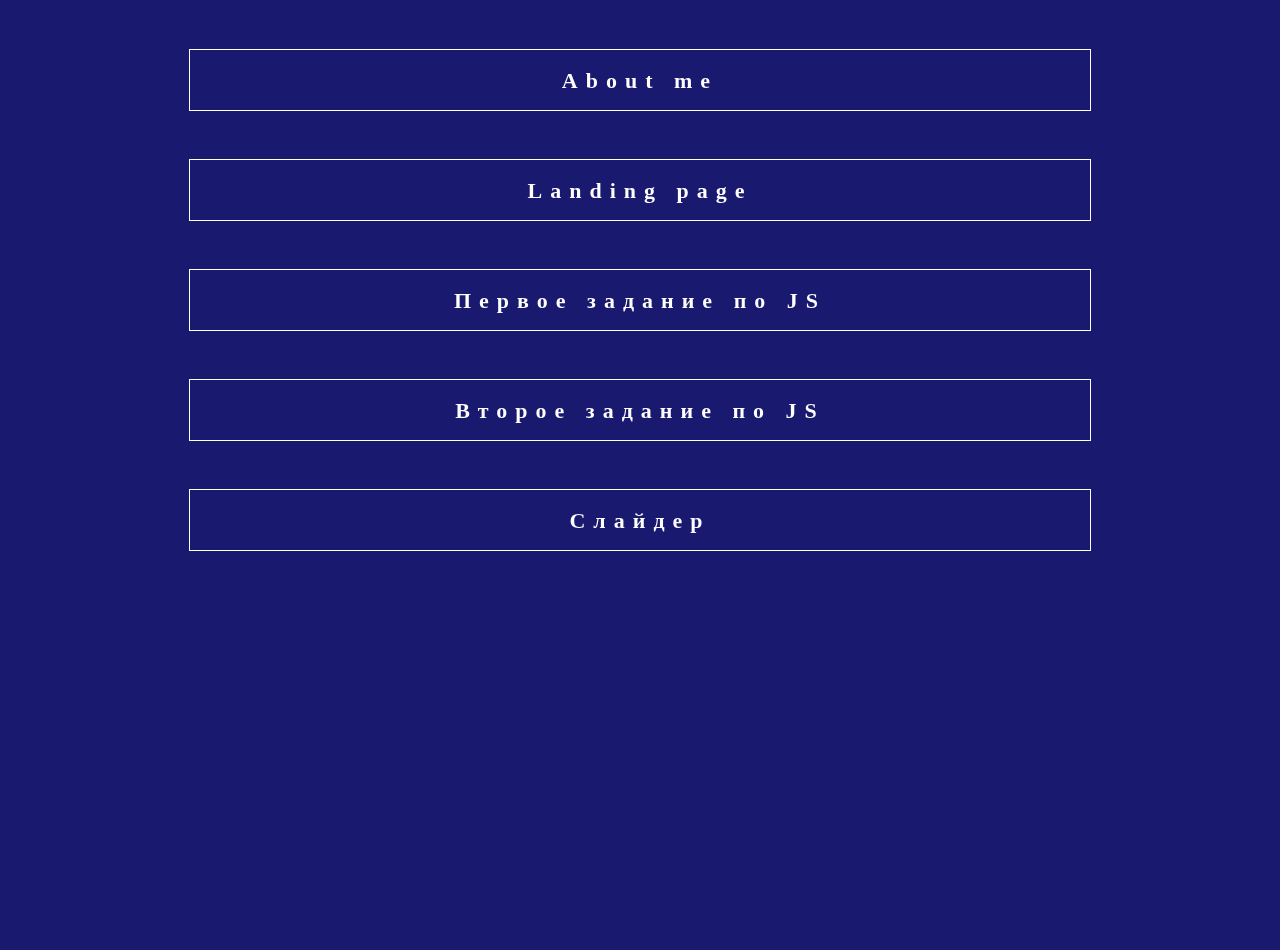
<file: index.html>
<head>
	<meta charset="utf-8"/>
	<title>Titul Page

	</title>
	<link rel="stylesheet" href="style.css">
	<meta name="viewport" content="width=device-width, initial-scale=1.0">
</head>
	<body>
		
		<div class = "source">
			<a href = "task1/index.php">About me</a>
		</div>
		<div class = "source">	
			<a href = "task2/index.html">Landing page </a>
		</div>
		<div class = "source">
			<a href="taskjs/index.html">Первое задание по JS</a>
		</div>
		<div class = "source">
			<a href="taskjs2/index.html"> Второе задание по JS</a>
		</div>
		<div class="source">
			<a href="taskslider/index.html"> Слайдер</a>
		</div>
		
</body>
</file>
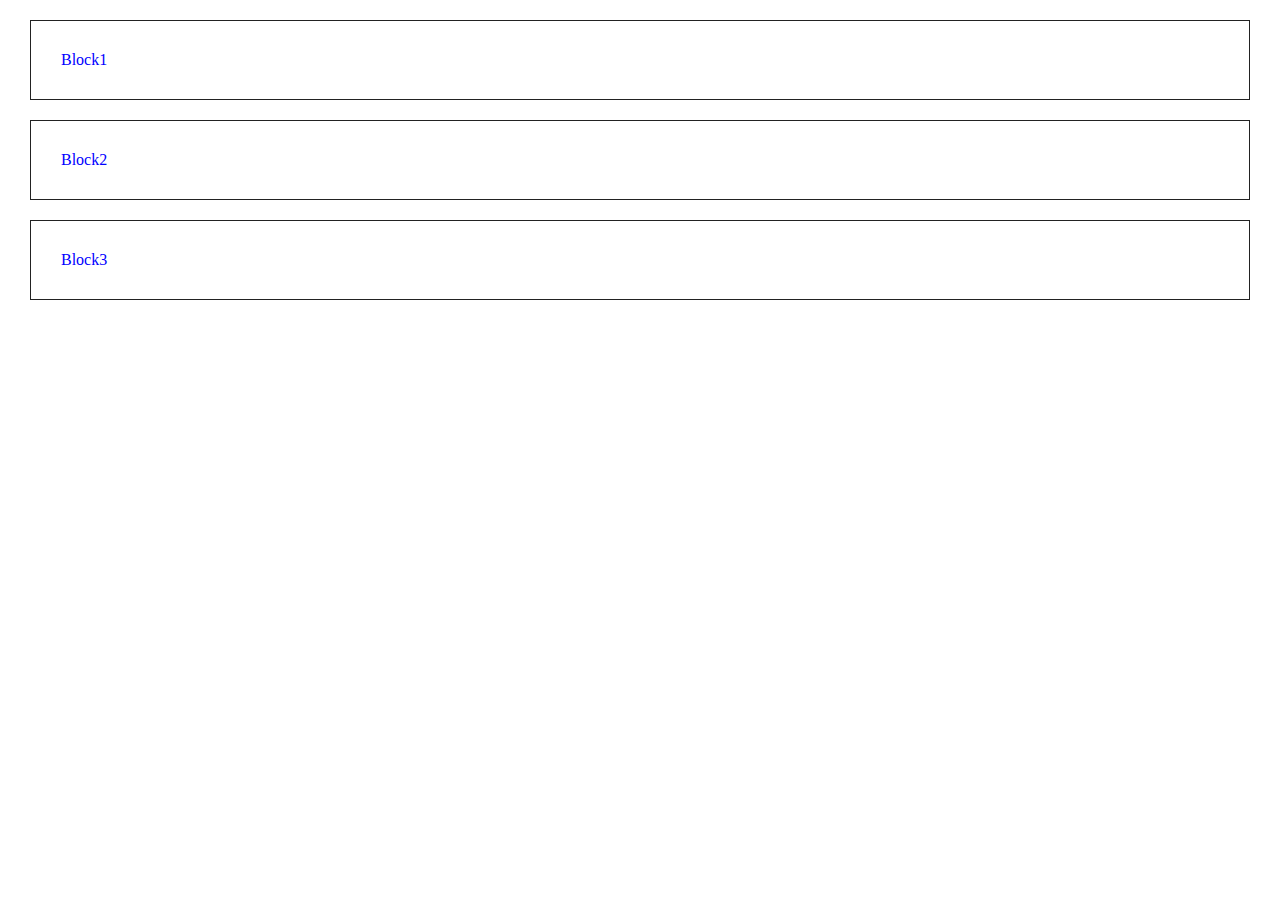
<file: rabota1/index.html>
<!DOCTYPE html>

<html>
	<head>
        <meta charset="utf-8"/>
		<title>Hello world!</title>
		<link rel="stylesheet" href="style.css">
	</head>
<body>
<div> Block1  </div>
<div> Block2  </div>
<div> Block3  </div>
</body>

</html>
</file>
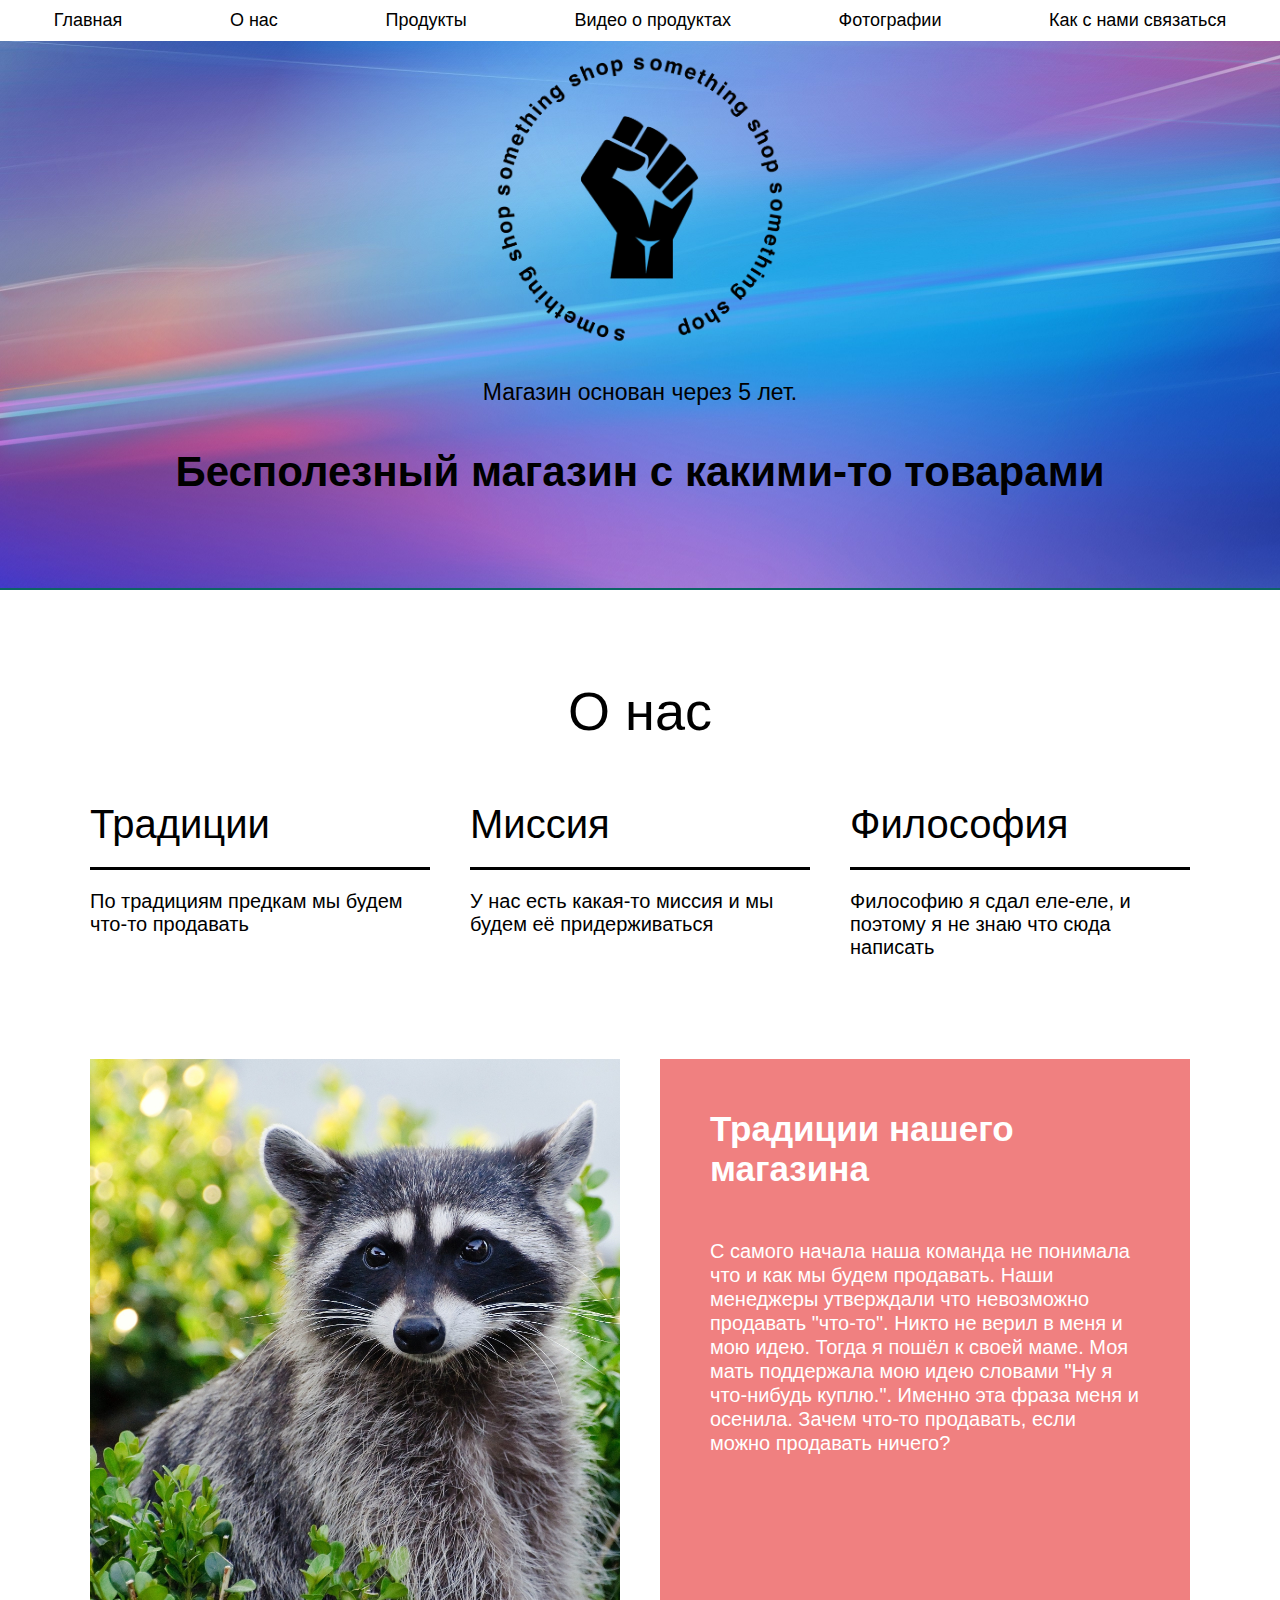
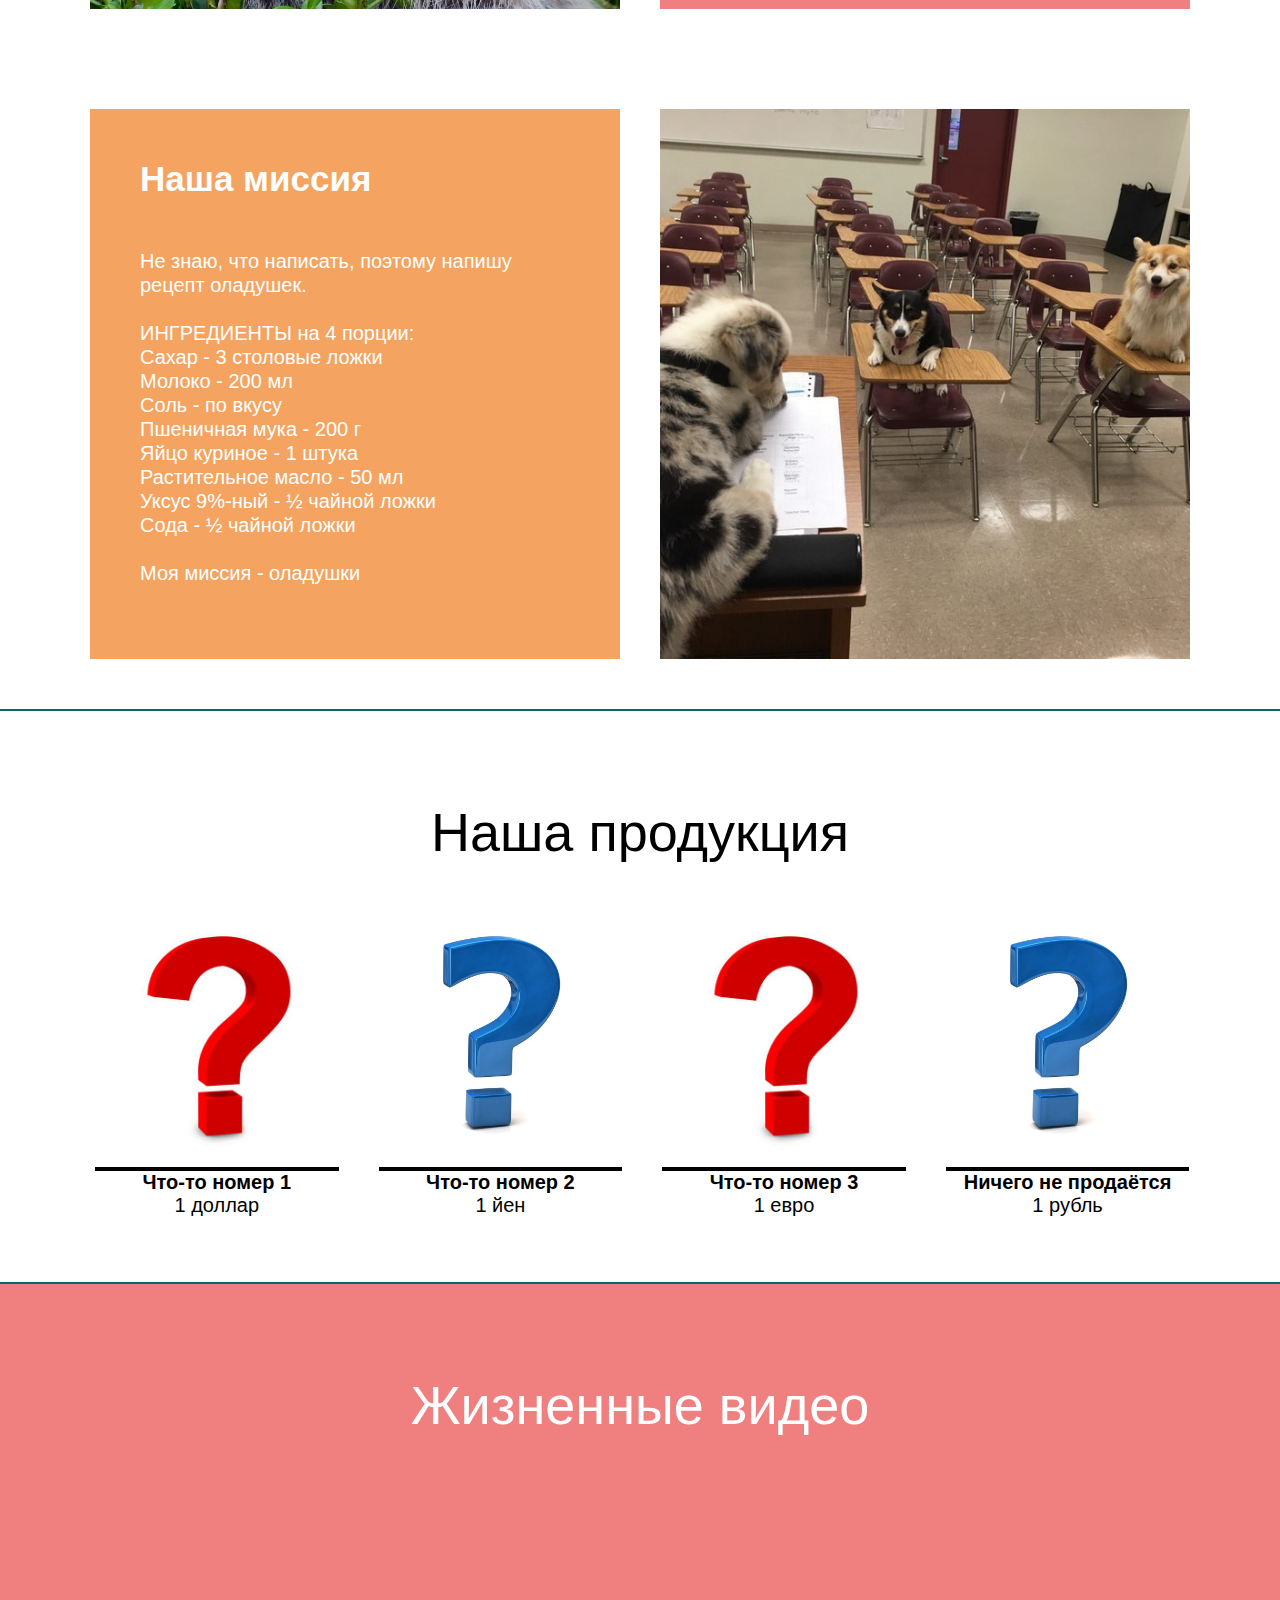
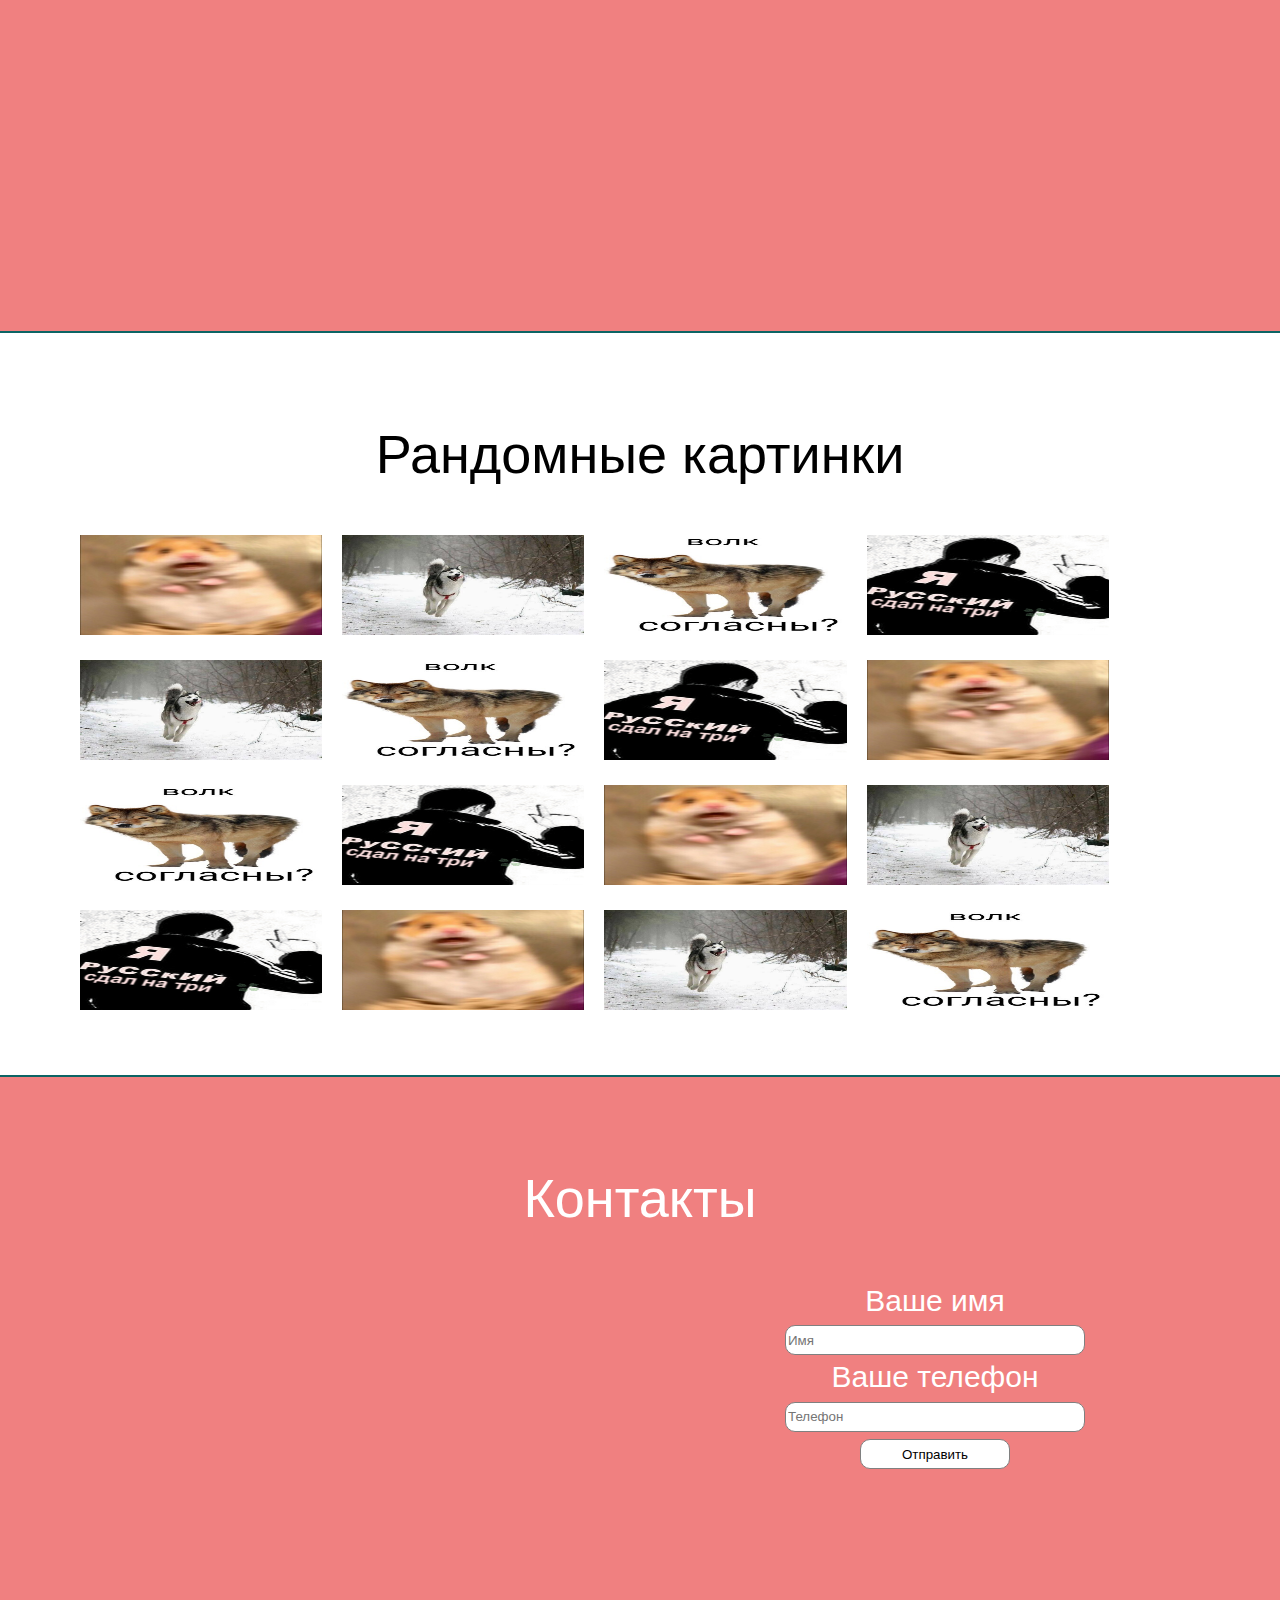
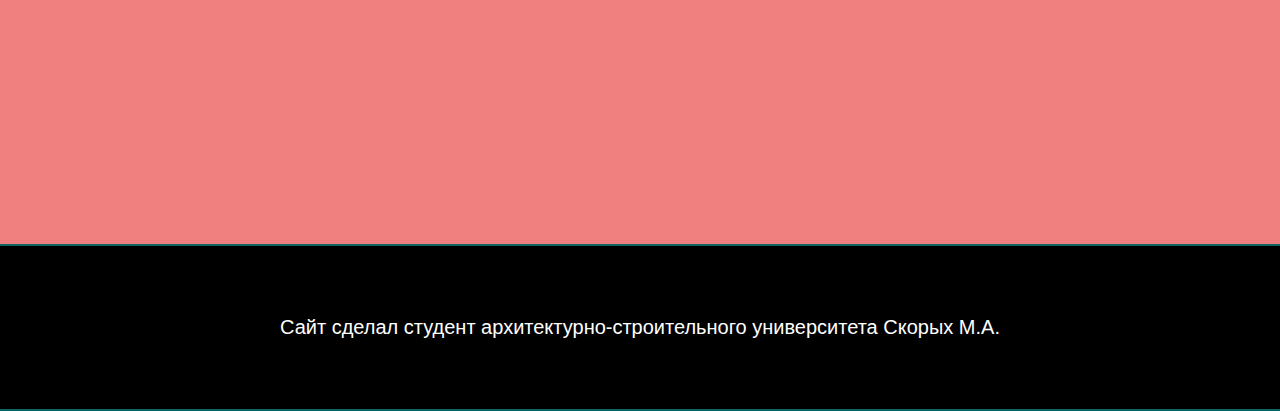
<file: task2/index.html>
<!DOCTYPE html>

<html>
	<head>
        <meta charset="utf-8"/>
		<title>Сайт по продаже чего-то</title>
		<link rel="stylesheet" href="style.css">
        <meta name="viewport" content="width=device-width, initial-scale=1.0">

	</head>
<body>
    <div class="menu">
        <div class="body_element">
            <ul class="list_menu">
                
                <li><a class="menu__link" href="#main"> Главная </a></li>
                <li><a class="menu__link" href="#about"> О нас </a></li>
                <li><a class="menu__link" href="#prod"> Продукты </a></li>
                <li><a class="menu__link" href="#video"> Видео о продуктах </a></li>
                <li><a class="menu__link" href="#images"> Фотографии </a></li>
                <li><a class="menu__link" href="#contacts"> Как с нами связаться </a></li>
                
            </ul>
            <div class="burger__menu"></div> 
           
          
        </div>
    </div>
    <div class="section main" id="main">
        <div class="body_element">
            <div class="logo">
                <img src="img/logo.png">

            </div>
            <div class="teaser">
                <p>
                    Магазин основан через 5 лет.
                </p>
            </div>
            <div class="motto">
                <p>
                    Бесполезный магазин с какими-то товарами
                </p>
            </div>
        </div>
    </div>
    <div class="section about" id="about">
        <div class="body_element">
            <p class="p_header">
                О нас
            </p>
            <div class="teaser_about">
                <div class="t_about"> 
                    <div class="t_about_header">
                        Традиции
                    </div>
                    <div class="t_about_text">
                        По традициям предкам мы будем что-то продавать
                    </div>
                </div>
                <div class="t_about"> 
                    <div class="t_about_header">
                        Миссия
                    </div>
                    <div class="t_about_text">
                        У нас есть какая-то миссия и мы будем её придерживаться
                    </div>
                </div>
                <div class="t_about"> 
                    <div class="t_about_header">
                        Философия
                    </div>
                    <div class="t_about_text">
                        Философию я сдал еле-еле, и поэтому я не знаю что сюда написать
                    </div>
                </div>

                <div class="clearBoth"></div>
            </div>
            <div class="tradition">
                 <div class="t_tradition">
                    <div class="img_tradition"></div>   
                </div>
                 <div class="t_tradition">
                    <div class="tra_about_header">
                        Традиции нашего магазина
                    </div>
                    <div class="tra_about_text">
                       С самого начала наша команда не понимала что и как мы будем продавать. Наши менеджеры утверждали что невозможно продавать "что-то". Никто не верил в меня и мою идею. Тогда я пошёл к своей маме. Моя мать поддержала мою идею словами "Ну я что-нибудь куплю.". Именно эта фраза меня и осенила. Зачем что-то продавать, если можно продавать ничего?
                    </div>
                </div>
                <div class="clearBoth"></div>
            </div>
            <div class="mission">
                
                <div class="t_mission">
                   <div class="mis_about_header">
                       Наша миссия
                   </div>
                   <div class="mis_about_text">
                    Не знаю, что написать, поэтому напишу рецепт оладушек.</br></br>

                    ИНГРЕДИЕНТЫ на 4 порции:</br>
                    Сахар - 3 столовые ложки</br>
                    Молоко - 200 мл</br>
                    Соль - по вкусу</br>
                    Пшеничная мука - 200 г</br>
                    Яйцо куриное - 1 штука</br>
                    Растительное масло - 50 мл</br>
                    Уксус 9%-ный - ½ чайной ложки</br>
                    Сода - ½ чайной ложки</br>
                </br>
                Моя миссия - оладушки
                   </div>
               </div>
               <div class="t_mission">
                    <div class="img_mission"></div>   
               </div>
               <div class="clearBoth"></div>
           </div>
        </div>
    </div>
    <div class="section product" id="prod">
        <div class="body_element">
            <p class="p_header">
                Наша продукция
            </p>
            <div class="product_element">
                <div class="prod_img">
                    <img src="img/vopros1.jpg">
                </div>
                <div class="name">
                    Что-то номер 1
                </div>
                <div class="price">
                    1 доллар
                </div>
            </div>
            <div class="product_element">
                <div class="prod_img">
                    <img src="img/vopros2.jpg">
                </div>
                <div class="name">
                    Что-то номер 2
                </div>
                <div class="price">
                    1 йен
                </div>
            </div>
            <div class="product_element">
                <div class="prod_img">
                    <img src="img/vopros1.jpg">
                </div>
                <div class="name">
                    Что-то номер 3
                </div>
                <div class="price">
                    1 евро
                </div>
            </div>
            <div class="product_element">
                <div class="prod_img">
                    <img src="img/vopros2.jpg">
                </div>
                <div class="name">
                    Ничего не продаётся
                </div>
                <div class="price">
                    1 рубль
                </div>
            </div>
            <div class="clearBoth"></div>
        </div>
    </div>
    <div class="section video bg_orange text_color_white" id="video">
        <div class="body_element">
            <p class="p_header">
                Жизненные видео
            </p>
            <iframe width="750" height="400" src="https://www.youtube.com/embed/is-zjIqbyjU?controls=0" title="YouTube video player" frameborder="0" allow="accelerometer; autoplay; clipboard-write; encrypted-media; gyroscope; picture-in-picture" allowfullscreen></iframe>
        </div>
    </div>
    <div class="section images" id="images">
        <div class="body_element">
            <p class="p_header">
                Рандомные картинки
            </p>
            <div class="collection_image">
                <img src="img/homyak.jpg">
            </div>
            <div class="collection_image">
                <img src="img/husky.jpg"> 
            </div>
            <div class="collection_image">
                <img src="img/volk.jpg">
            </div>
            <div class="collection_image">
                <img src="img/mems.jpg">
            </div>
            <div class="collection_image">
                <img src="img/husky.jpg"> 
            </div>
            <div class="collection_image">
                <img src="img/volk.jpg"> 
            </div>
            <div class="collection_image">
                <img src="img/mems.jpg">
            </div>
            <div class="collection_image">
                <img src="img/homyak.jpg">
            </div>
            <div class="collection_image">
                <img src="img/volk.jpg">
            </div>
            <div class="collection_image">
                <img src="img/mems.jpg"> 
            </div>
            <div class="collection_image">
                <img src="img/homyak.jpg">
            </div>
            <div class="collection_image">
                <img src="img/husky.jpg">
            </div>
            <div class="collection_image">
                <img src="img/mems.jpg"> 
            </div>
            <div class="collection_image">
                <img src="img/homyak.jpg"> 
            </div>
            <div class="collection_image">
                <img src="img/husky.jpg">
            </div>
            <div class="collection_image">
                <img src="img/volk.jpg">
            </div>
            <div class="clearBoth"></div>
        </div>
    </div>
    <div class="section contacts bg_orange text_color_white" id="contacts">
        <div class="body_element">
            <p class="p_header">
                Контакты
            </p>
            <div class="map">
                <iframe src="https://yandex.ru/map-widget/v1/?um=constructor%3Adfb75f6fa51fe027939c135b833d2ece4092674d813e3fca7cf6bc10efcfee56&amp;source=constructor" width="100%" height="500" frameborder="0"></iframe>
            </div>
            <div class="form">
                <form>
                    <label for="input_name">
                        Ваше имя
                    </label>
                    <input type="text" value="" placeholder="Имя" name="name" id="input_name">
                    
                    <label for="input_phone">
                        Ваше телефон
                    </label>
                    <input type="tel" value="" placeholder="Телефон" name="phone" id="input_phone"><br/>
                    <button> Отправить</button>
                </form>
            </div>
            <div class="clearBoth"></div>
        </div>
    </div>
    <div class="section footer" id="footer">
        <div class="body_element">
            <p class="skorykh">
                Сайт сделал студент архитектурно-строительного университета Скорых М.А.
            </p>
        </div>
    </div>
    <script src="https://code.jquery.com/jquery-3.6.0.min.js"></script>
    <script src="burger_menu.js"></script>
</body>

</html>
</file>
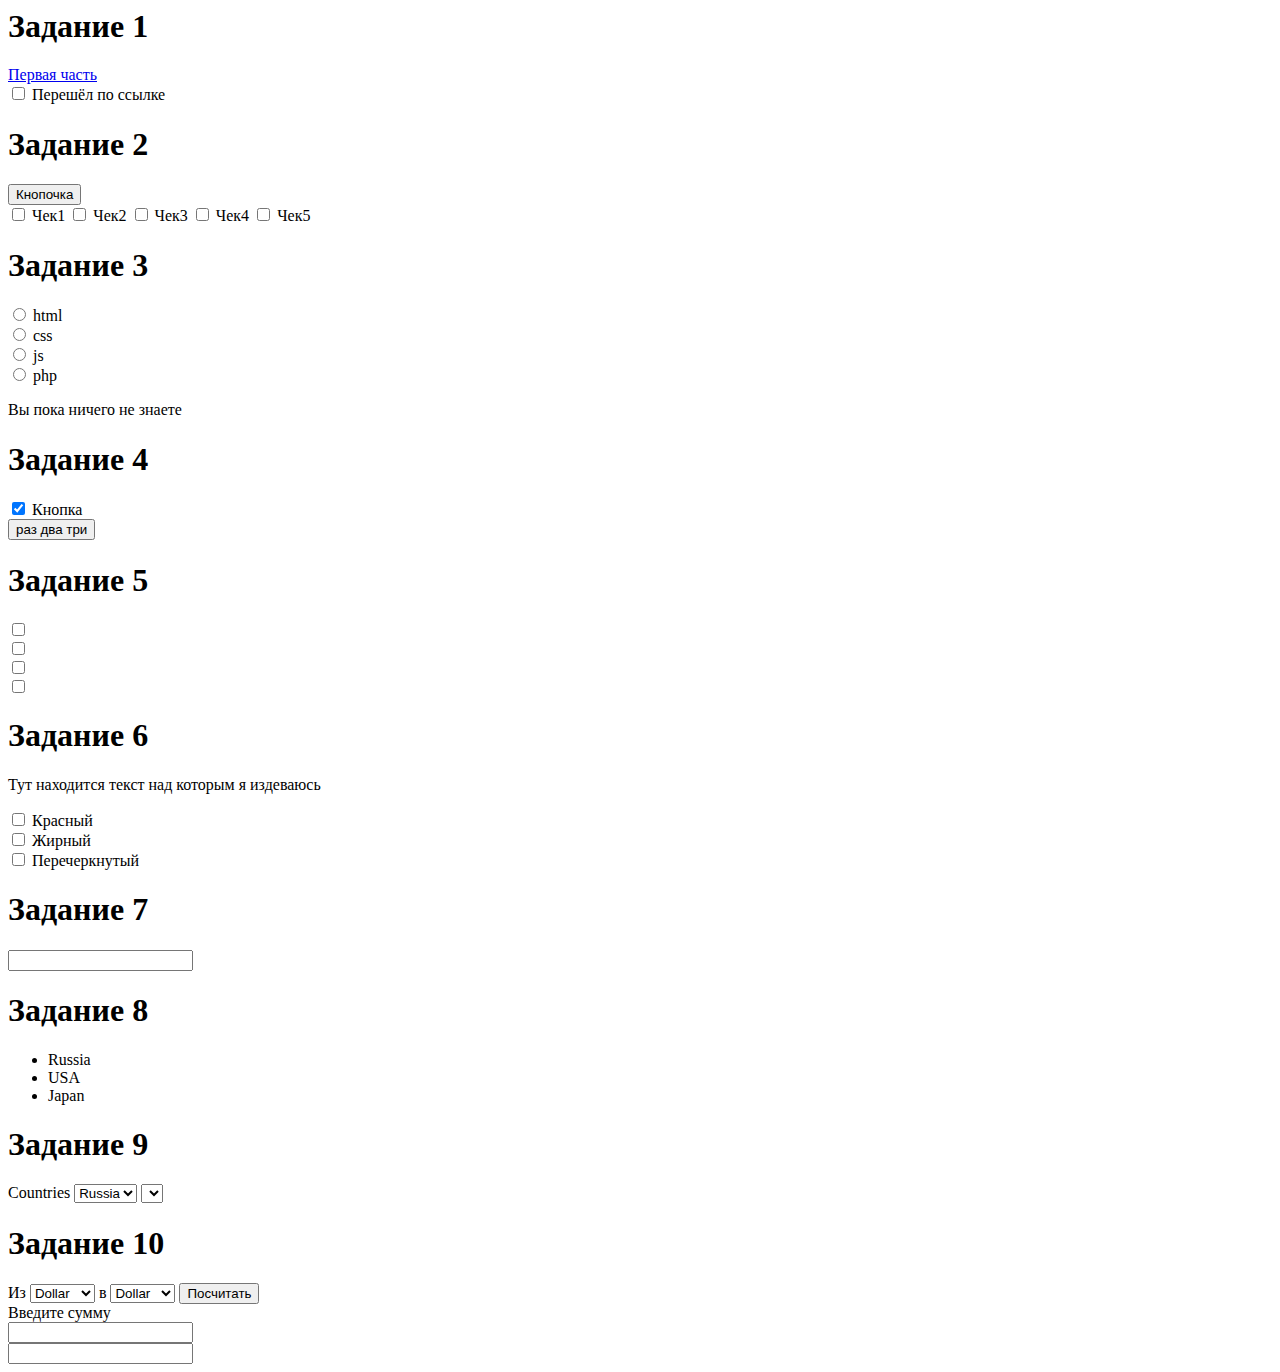
<file: taskjs2/index.html>
<html>
	<head>
        <meta charset="utf-8"/>
		<title>JS</title>
		<link rel="stylesheet" href="style.css">
        <meta name="viewport" content="width=device-width, initial-scale=1.0">

	</head>
<body>
<div class="task1">
	<h1> Задание 1</h1>
	<a href="http://159.89.103.62/taskjs/index.html" id="task1">Первая часть</a><br/>
	 <input type="checkbox" id="task1check" > Перешёл по ссылке
	
</div>
<div class="task2">
<h1>Задание 2</h1> 
<button id="task2">
	Кнопочка 
</button>
<br/>
<input type="checkbox" name="task2check"> Чек1 
<input type="checkbox" name="task2check"> Чек2
<input type="checkbox" name="task2check"> Чек3
<input type="checkbox" name="task2check"> Чек4
<input type="checkbox" name="task2check"> Чек5
</div>

<div class="task3">
<h1> Задание 3</h1>
	<input type="radio" name="task3radio" value = "html"> html <br/>
	<input type="radio" name="task3radio" value = "css"> css <br/>
	<input type="radio" name="task3radio" value = "js"> js <br/>
	<input type="radio" name="task3radio" value = "php"> php <br/>
	<p id="task3p">
		Вы пока ничего не знаете
	</p>
</div>

<div class="task4">
	<h1> Задание 4 </h1>
	<input type="checkbox" id="task4check" checked> Кнопка
	<button id ="task4but" class="show">
		раз два три
	</button>
</div>
<div class="task5">
	<h1>Задание 5 </h1>
	<div>
		<input type="checkbox" class = "check5">
		<p class = "p5 hide"> 
			Текст 1
		</p>
	</div>

	<div>
		<input type="checkbox" class = "check5">
		<p class = "p5 hide"> 
			Текст 2
		</p>
	</div>
	<div>
		<input type="checkbox" class = "check5">
		<p class = "p5 hide"> 
			Текст 3
		</p>
	</div>
	<div>
		<input type="checkbox" class = "check5">
		<p class = "p5 hide"> 
			Текст 4
		</p>
	</div>
</div>
<div class="task6">
	<h1> Задание 6 </h1>
	<p class = " " id ="task6p">
		Тут находится текст над которым я издеваюсь
	</p>
	<input type="checkbox" class = "check6" value = "red"> Красный <br/>
	<input type="checkbox" class = "check6" value = "bold"> Жирный <br/>
	<input type="checkbox" class = "check6" value = "line"> Перечеркнутый <br/>
</div>
<div class="task7">	
	<h1> Задание 7</h1>
	<input type="text" id="input7">

	<ul id = "list">
	</ul>
</div>
<div class="task8">
	<h1> Задание 8 </h1>
	<ul class="ul8">
		<li class="country">
			Russia
			<ul class="hide">	
				<li>Moscow</li>
				<li>Saint Petersburg </li>
				<li>Kazan</li>
			</ul>
		</li>
		<li class="country">
			USA
			<ul class="hide">	
				<li>Washington</li>
				<li>New York</li>
				<li>Los Angeles</li>
			</ul>
		</li>
		<li class="country">
			Japan
			<ul class="hide">	
				<li>Tokyo</li>
				<li>Kyoto </li>
				<li>Osaka</li>
			</ul>
		</li>
	</ul>
</div>
<div class="task9">
	<h1> Задание 9</h1>
	<label for="select9">Countries</label>
	<select name="select9" id="select9" class="task9">
		<option value="Russia" class="opt9">Russia</option>
		<option value="USA" class="opt9">USA</option>
		<option value="Japan" class="opt9">Japan</option>
	</select>
	<select name="select91">
		<option value="city1" class="city1"></option>
		<option value="city1" class="city1"></option>
		<option value="city1" class="city1"></option>
	</select>
</div>
<div class="task10">
	<h1> Задание 10</h1> Из
	<select name="cur" id="cur" class="select10">
		<option value="dol" class="cur9">Dollar</option>
		<option value="euro" class="cur9">Euro</option>
		<option value="rub" class="cur9">Rouble</option>
	</select> 
	в <select name="cur2" id="cur2" class="select20">
		<option value="dol" class="cur29">Dollar</option>
		<option value="euro" class="cur29">Euro</option>
		<option value="rub" class="cur29">Rouble</option>
	</select>
	<button id = "but10"> Посчитать</button>
	<br/>
	 Введите сумму<br/>
	<input type="text" id="inpcur"><br/>
	<input type = "text" id = "outcur">
</div>
<script src="script.js"></script>
</body>
</file>
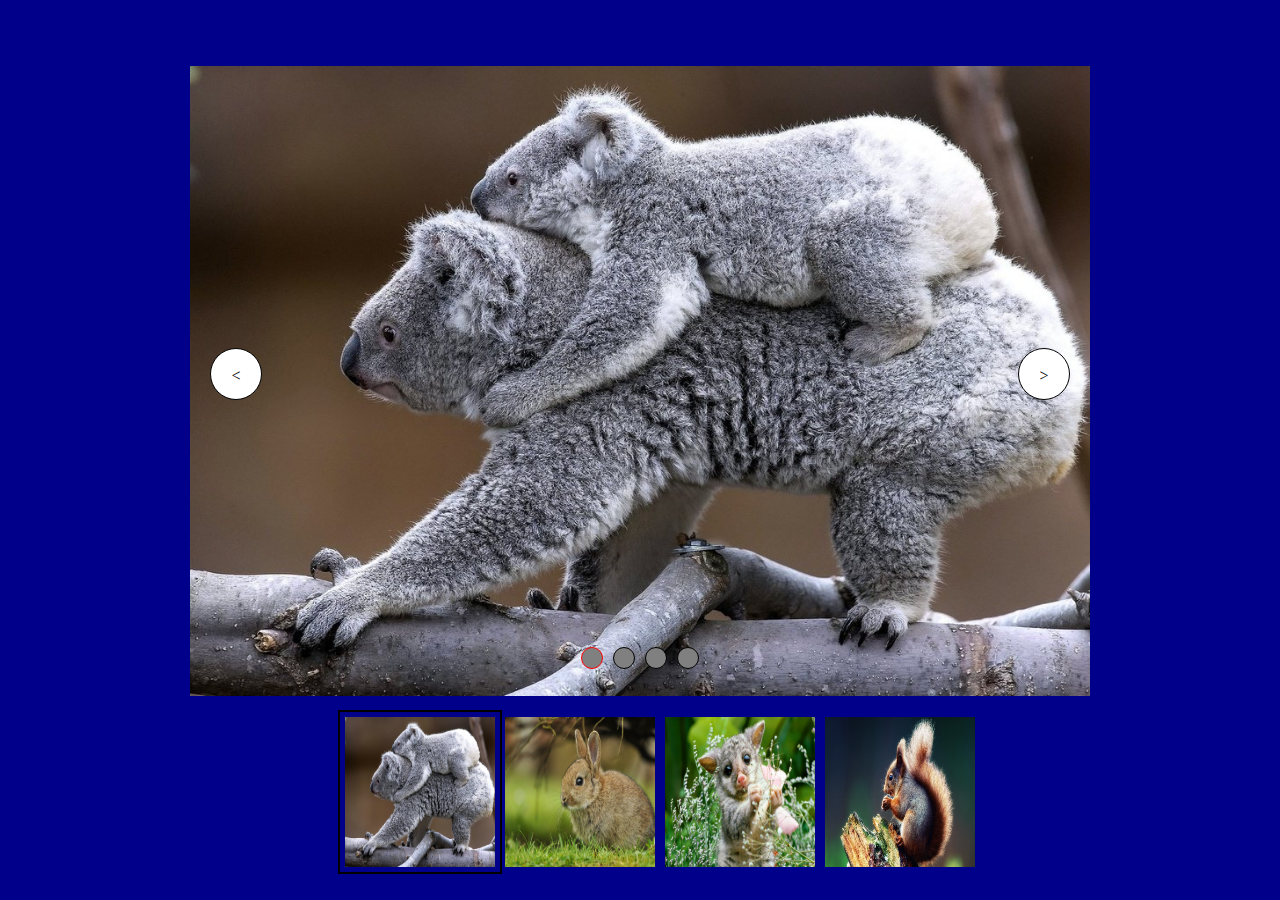
<file: taskslider/index.html>
<head>
	<meta charset="utf-8"/>
	<title>Slider

	</title>
	<link rel="stylesheet" href="style.css">
	<meta name="viewport" content="width=device-width, initial-scale=1.0">
</head>
<body>
    <div id="block-for-slider">
        <div id="viewport">
            <ul id="slidewrapper">
                <li class="slide"><img src="img/animal1.jpg" alt="1" class="slide-img"></li>
                <li class="slide"><img src="img/animal2.jpg" alt="2" class="slide-img"></li>
                <li class="slide"><img src="img/animal3.jpg" alt="3" class="slide-img"></li>
                <li class="slide"><img src="img/animal4.jpg" alt="4" class="slide-img"></li>
            </ul>

            <div id="prev-next-btns">
                <div id="prev-btn"><br/><</div>
                <div id="next-btn"><br/>></div>
            </div>

            <ul id="nav-btns">
                <li class="slide-nav-btn" id="0" style= "border-color:red"></li>
                <li class="slide-nav-btn" id="1"></li>
                <li class="slide-nav-btn" id="2"></li>
                <li class="slide-nav-btn" id="3"></li>
            </ul>
        </div>
        <div class="preview">
            <ul class="previewwrapper">
                <li class="picprev"><img src="img/animal1.jpg" alt="0" class="slide-prev" style = "outline: 2px solid black"></li>
                <li class="picprev"><img src="img/animal2.jpg" alt="1" class="slide-prev"></li>
                <li class="picprev"><img src="img/animal3.jpg" alt="2" class="slide-prev"></li>
                <li class="picprev"><img src="img/animal4.jpg" alt="3" class="slide-prev"></li>
            </ul>
        </div>
    </div>
    <script src="main.js"></script>
    </div>
</body>
</file>
<file: style.css>
body {
    background: midnightblue;
    height: 100%;
    overflow: hidden;
    margin: 0 auto;
    max-width:1000px ;
  }
  .source{
    display: block;
    justify-content: space-around;
    position:relative;
    outline: 1px solid white;
    margin: 5%;
    height: 60px;
    box-sizing: border-box;
  }
a{
    display: block;
    width: 100%;
    text-align: center;
    padding: 15px 0;
    font-size: 22px;
    line-height: 32px;
    font-weight: 800;
    letter-spacing: 8px;
    overflow: hidden;
    background: linear-gradient(to right, rgb(25, 185, 132), rgb(25, 185, 132) 50%, white 50%);
    background-clip: text;
    -webkit-background-clip: text;
    -webkit-text-fill-color: transparent;
    background-size: 200% 100%;
    background-position: 100%;
    transition-duration: 700ms;
    text-decoration: none;
}
.source:hover{
    outline-width: 4px;
    outline-color:rgb(25, 185, 132);
}
a:hover {
    background-position: 0 100%;
  }
</file>
<file: rabota1/style.css>
body{
    margin:0px;
}

div{
    border: 1px solid #222;
    margin: 20px 30px;
    color : blue;
    padding: 30px;
}
</file>
<file: task2/style.css>
/*Стили от Скорых М.А. */
*{
    box-sizing: border-box;
}
ul{
    margin: 0;
}
body {
    margin: 0;
    padding: 0;
    font-family: -apple-system, BlinkMacSystemFont, 'Segoe UI', Roboto, Oxygen, Ubuntu, Cantarell, 'Open Sans', 'Helvetica Neue', sans-serif;
    font-size: 20px;
}
.clearBoth{
    clear: both;
}
div{
    box-sizing: border-box;
}
.section{
    padding-top: 50px;
    padding-bottom: 50px;
    border-bottom: 2px solid rgb(12, 100, 100);
    overflow: hidden;
}
.bg_orange{
    background-color: lightcoral;
}
.text_color_white p{
    color: white !important; 
}
.section .body_element{
    max-width: 1140px;
    margin: 0 auto;
}

.menu{
    text-align: center;
    position: fixed;
    top: 0;
    width: 100%;
    background-color: white;
}

.menu .list_menu li{
    display: inline-block; 
}

.menu .list_menu li:last-child{
    margin: 0;  
}
.list_menu{
    display: flex;
    justify-content: space-around;
}


.menu__link{
    display: inline-block;
    color: black;
    font-size: 18px;
    text-decoration: none;
    padding: 10px 10px;
}

.menu__link:hover{
    background-color: grey;
    color: white;
    text-shadow: 0 0 5px rgb(60, 181, 221);
}
.burger__menu{
    display: none;
}


.main{
    background-image: url('img/background.jpg');
    background-position: center center;
    background-size: cover;
    background-repeat: no-repeat;
    margin-top: auto;
}
.main .logo, .main .teaser{
    text-align: center;
}
.main .logo img{
    width: 300px;

}
.main .teaser{
    margin: 25px 0px;
}
.main .teaser p{
    text-align: center;
    font-size: 23px;
    color: black;
}
.main .motto p{
    text-align: center;
    font-size: 42px;
    color: black;
    font-weight: bold;
}
.p_header{
    font-size: 54px;
    color: black;
    text-align: center;
    padding: 40px;
    margin: 0px;
}
.about .teaser_about .t_about{
    float:left;
    width: 33.33333333%;
    padding:0px 20px;
}
.about .teaser_about .t_about .t_about_header{
    font-size: 40px;
    padding: 20px 0px;
    border-bottom: 3px solid black;
    margin-bottom: 20px;
}
.about .tradition{
    margin-top: 100px;
}
.about .tradition .t_tradition{
    float:left;
    width: 530px;
    margin: 0px 20px;
    background-color: lightcoral;
    height: 550px;
}
.about .tradition .t_tradition .img_tradition{
    background-image: url('img/enot.jpg');
    background-position: center;
    background-repeat: no-repeat;
    background-size: cover;
    height: 550px;
}

.about .tradition .t_tradition .tra_about_header{
    font-size: 35px;
    padding: 50px;
    font-weight: bold;
    color: white;
}
.about .tradition .t_tradition .tra_about_text{
    color: white;
    line-height: 24px;
    padding: 0px 50px;
}
.about .mission{
    margin-top: 100px;
}
.about .mission .t_mission{
    float:left;
    width: 530px;
    margin: 0px 20px;
    background-color: sandybrown;
    height: 550px;
}
.about .mission .t_mission .img_mission{
    background-image: url('img/dogs.jpg');
    background-position: center;
    background-repeat: no-repeat;
    background-size: cover;
    height: 550px;
}

.about .mission .t_mission .mis_about_header{
    font-size: 35px;
    padding: 50px;
    font-weight: bold;
    color: white;
}
.about .mission .t_mission .mis_about_text{
    color: white;
    line-height: 24px;
    padding: 0px 50px;
}

.product .product_element{
    width: 24%;
    float: left;
    padding: 15px;
    margin-left: 10px;
}
.product .product_element .prod_img img{
    width:100%;
}
.product .product_element .prod_img{
    border-bottom: 4px solid black;
}
.product .product_element .name{
    font-weight: bold;
    font-size: 20px;
    text-align: center;
}
.product .product_element .price{
    text-align: center;
}
.video .body_element {
    text-align: center;
}
.images .body_element .collection_image{
    width: 23%;
    float: left;
    padding: 10px;
}
.images .body_element .collection_image img{
    width: 100%;
    height: 100px;
}
.contacts .map, 
.contacts .form{
    float: left;
    width: 50%;
    padding: 10px;
}
.contacts .form{
    color: white;
    padding-left: 30px;
    font-size: 30px;
    text-align: center;

}
.contacts .form label{
    margin-top: 5px;
    display: block;
}
.contacts .form input{
    width: 300px;
    height: 30px;
    border-radius: 10px;
    border: 1px gray solid;
}

.contacts .form button{
    height: 30px;
    width: 150px;
    background-color: white;
    border-radius: 10px;
    border: 1px gray solid;
}
.footer{
    background-color: black;
    color: white;
}
.skorykh{
    text-align: center;
}

ul {
    padding: 0;
}

@media all and (max-width: 800px) {
    .burger__menu{
        display: inline-block;
        width: 25px;
        height: 12px;
        position: relative;
    }

    .burger__menu:before,
    .burger__menu:after
    {
        content: '';
        position: absolute;
        width: 100%;
        height: 2px;
        background-color: black;
    }

    .burger__menu:before{
        top: 0;
        left: 0;
    }

    .burger__menu:after
    {
        bottom: 0;
        left: 0;
    }

    .list_menu{
        display: none;
    }

    .list_menu_burger{
        display: flex;
        flex-direction: column;
        justify-content: center;
        background-color: white;
        /* display: none; */
        position: absolute;
        /* top: -1000px; */
        list-style: none;
        height: 100vh;
        width: 100%;
    }

    .list_menu_burger li {
        margin: 0 0 20px 0;
    }
    
    .list_menu_burger li:last-child {
        margin: 0;
    }
    
    .menu__link_burger{
        color: black;
        text-decoration: none;
    }
}
</file>
<file: taskjs2/style.css>
.hide{
    display: none;
}
.show{
display: block;
}

.red{
    color: red;
}

.bold{
    font-weight: bold;
}

.line{
    text-decoration: line-through ;
}
</file>
<file: taskslider/style.css>
body {
    margin: 0;
    background-color: darkblue;
    padding: 0;
}

#block-for-slider {
    width: 80%;
    min-width: 700px;
    max-width: 900px;
    height: 70%;
    min-height: 600px;
    margin: 0 auto;
    margin-top: 50px;
    
}

#viewport {
    width: 100%;
    position: relative;
    overflow: hidden;
    -webkit-user-select: none;
    -moz-user-select: none;
    -ms-user-select: none;
    -o-user-select: none;
    user-select: none;
    text-align: center;
}
.preview{
    margin-bottom: 10px;
    width: 100%;
    position: relative;
    overflow: hidden;
    -webkit-user-select: none;
    -moz-user-select: none;
    -ms-user-select: none;
    -o-user-select: none;
    user-select: none;
    text-align: center;
}
.previewwrapper{
    object-fit: cover;
    display: flex;
    flex-wrap: nowrap;
    flex-direction: row;
    justify-content: center;
}
.slide-prev{
    padding: 5px;
    height: 150px;
    width:150px;
    
}
.picprev{
    list-style: none;
}

#slidewrapper {
    position: relative;
    width: calc(100% * 4);
    margin-left: -00%;
    -webkit-transition: 1s;
    -o-transition: 1s;
    transition: 1s;
    -webkit-transition-timing-function: cubic-bezier(.67,.01,.23,1);
    -o-transition-timing-function: cubic-bezier(.67,.01,.23,1);
    transition-timing-function: cubic-bezier(.67,.01,.23,1);
}

#slidewrapper, #slidewrapper ul, #slidewrapper li {
    margin: left;
    padding: 0;
}

.slide {
    width: calc(100%/4);
    list-style: none;
    display: inline;
    float: left;
}

.slide-img {
    width: 100%;
    height: 100%;
}

#prev-btn, #next-btn {
    position: absolute;
    width: 50px;
    height: 50px;
    text-align: center;
    background-color: #fff;
    border-radius: 50%;
    border: 1px solid black;
    top: calc(50% - 25px);
}

#prev-btn:hover, #next-btn:hover, .picprev:hover {
    cursor: pointer;
}

#prev-btn {
    left: 20px;
}

#next-btn {
    right: 20px;
}

#nav-btns {
    position: absolute;
    width: 100%;
    bottom: 20px;
    padding: 0;
    margin: 0;
    text-align: center;
}

.slide-nav-btn {
    position: relative;
    display: inline-block;
    list-style: none;
    width: 20px;
    height: 20px;
    background-color: gray;
    border: 1px solid black;
    border-radius: 50%;
    margin: 3px;
}

.slide-nav-btn:hover {
    cursor: pointer;
}
</file>
